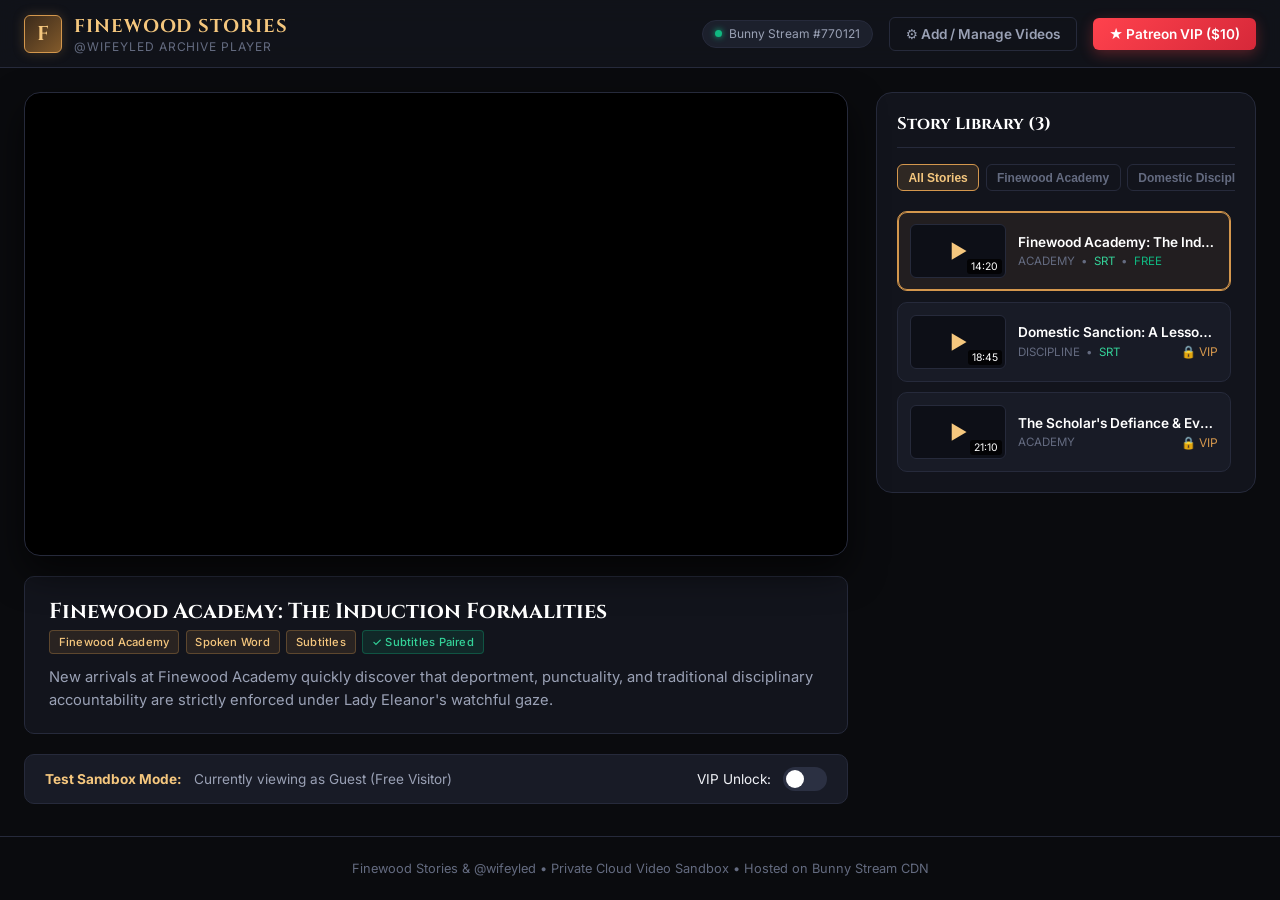
<file: finewood_portal_index.html>
<!DOCTYPE html>
<html lang="en">
<head>
  <meta charset="UTF-8">
  <meta name="viewport" content="width=device-width, initial-scale=1.0">
  <title>Finewood Stories & @wifeyled — Private Video Archive</title>
  <link rel="preconnect" href="https://fonts.googleapis.com">
  <link rel="preconnect" href="https://fonts.gstatic.com" crossorigin>
  <link href="https://fonts.googleapis.com/css2?family=Cinzel:wght@500;700&family=Inter:wght@300;400;500;600;700&display=swap" rel="stylesheet">
  <style>
    :root {
      --bg-dark: #0a0b0e;
      --bg-surface: #12141c;
      --bg-card: #181b26;
      --bg-card-hover: #222636;
      --border-subtle: #262a3b;
      --border-focus: #e5a95d;
      --gold: #d4974d;
      --gold-light: #f5c77e;
      --gold-glow: rgba(212, 151, 77, 0.25);
      --text-main: #f0f2f7;
      --text-muted: #9aa1b5;
      --text-dim: #646b80;
      --accent-patreon: #ff424d;
      --accent-patreon-hover: #e0323c;
      --radius-sm: 6px;
      --radius-md: 10px;
      --radius-lg: 16px;
    }

    * {
      box-sizing: border-box;
      margin: 0;
      padding: 0;
    }

    body {
      background-color: var(--bg-dark);
      color: var(--text-main);
      font-family: 'Inter', system-ui, -apple-system, BlinkMacSystemFont, sans-serif;
      min-height: 100vh;
      display: flex;
      flex-direction: column;
      overflow-x: hidden;
    }

    /* --- Navigation Bar --- */
    header {
      background-color: rgba(18, 20, 28, 0.85);
      backdrop-filter: blur(12px);
      -webkit-backdrop-filter: blur(12px);
      border-bottom: 1px solid var(--border-subtle);
      position: sticky;
      top: 0;
      z-index: 100;
      padding: 0.85rem 1.5rem;
      display: flex;
      align-items: center;
      justify-content: space-between;
    }

    .brand {
      display: flex;
      align-items: center;
      gap: 0.75rem;
    }

    .brand-mark {
      width: 38px;
      height: 38px;
      border-radius: var(--radius-sm);
      background: linear-gradient(135deg, #3b2a1a, #825a2b);
      border: 1px solid var(--gold);
      display: flex;
      align-items: center;
      justify-content: center;
      font-family: 'Cinzel', serif;
      font-weight: 700;
      color: var(--gold-light);
      font-size: 1.25rem;
      box-shadow: 0 0 12px var(--gold-glow);
    }

    .brand-title {
      font-family: 'Cinzel', serif;
      font-size: 1.15rem;
      letter-spacing: 0.05em;
      color: var(--gold-light);
      font-weight: 700;
    }

    .brand-subtitle {
      font-size: 0.75rem;
      color: var(--text-dim);
      letter-spacing: 0.08em;
      text-transform: uppercase;
    }

    .nav-actions {
      display: flex;
      align-items: center;
      gap: 1rem;
    }

    .status-badge {
      font-size: 0.75rem;
      padding: 0.35rem 0.75rem;
      border-radius: 999px;
      background: rgba(38, 42, 59, 0.6);
      border: 1px solid var(--border-subtle);
      display: flex;
      align-items: center;
      gap: 0.4rem;
      color: var(--text-muted);
    }

    .status-dot {
      width: 7px;
      height: 7px;
      border-radius: 50%;
      background-color: #10b981;
      box-shadow: 0 0 6px #10b981;
    }

    .btn {
      font-family: inherit;
      font-size: 0.85rem;
      font-weight: 600;
      padding: 0.5rem 1rem;
      border-radius: var(--radius-sm);
      border: none;
      cursor: pointer;
      transition: all 0.2s ease;
      display: inline-flex;
      align-items: center;
      gap: 0.5rem;
      text-decoration: none;
    }

    .btn-patreon {
      background: linear-gradient(135deg, var(--accent-patreon), #d62839);
      color: #fff;
      box-shadow: 0 4px 14px rgba(255, 66, 77, 0.3);
    }

    .btn-patreon:hover {
      background: var(--accent-patreon-hover);
      box-shadow: 0 4px 20px rgba(255, 66, 77, 0.5);
      transform: translateY(-1px);
    }

    .btn-outline {
      background: transparent;
      border: 1px solid var(--border-subtle);
      color: var(--text-muted);
    }

    .btn-outline:hover {
      border-color: var(--gold);
      color: var(--gold-light);
    }

    /* --- Main Layout --- */
    main {
      flex: 1;
      max-width: 1480px;
      width: 100%;
      margin: 0 auto;
      padding: 1.5rem;
      display: grid;
      grid-template-columns: 1fr 380px;
      gap: 1.75rem;
    }

    @media (max-width: 1080px) {
      main {
        grid-template-columns: 1fr;
      }
    }

    /* --- Theater & Video Player Section --- */
    .theater-container {
      display: flex;
      flex-direction: column;
      gap: 1.25rem;
    }

    .player-wrapper {
      position: relative;
      width: 100%;
      aspect-ratio: 16 / 9;
      background-color: #000;
      border-radius: var(--radius-lg);
      overflow: hidden;
      border: 1px solid var(--border-subtle);
      box-shadow: 0 16px 36px rgba(0, 0, 0, 0.6);
    }

    .player-iframe {
      position: absolute;
      top: 0;
      left: 0;
      width: 100%;
      height: 100%;
      border: none;
    }

    /* Paywall / Locked Overlay */
    .locked-overlay {
      position: absolute;
      inset: 0;
      background: radial-gradient(circle at center, rgba(18, 20, 28, 0.88), rgba(10, 11, 14, 0.98));
      backdrop-filter: blur(8px);
      -webkit-backdrop-filter: blur(8px);
      display: none;
      flex-direction: column;
      align-items: center;
      justify-content: center;
      text-align: center;
      padding: 2rem;
      z-index: 10;
    }

    .locked-overlay.active {
      display: flex;
    }

    .locked-icon {
      width: 56px;
      height: 56px;
      border-radius: 50%;
      background: rgba(212, 151, 77, 0.12);
      border: 1px solid var(--gold);
      display: flex;
      align-items: center;
      justify-content: center;
      font-size: 1.5rem;
      color: var(--gold-light);
      margin-bottom: 1rem;
      box-shadow: 0 0 20px var(--gold-glow);
    }

    .locked-title {
      font-family: 'Cinzel', serif;
      font-size: 1.5rem;
      color: #fff;
      margin-bottom: 0.5rem;
    }

    .locked-desc {
      color: var(--text-muted);
      font-size: 0.95rem;
      max-width: 480px;
      line-height: 1.5;
      margin-bottom: 1.5rem;
    }

    .unlock-actions {
      display: flex;
      flex-wrap: wrap;
      gap: 1rem;
      justify-content: center;
      align-items: center;
    }

    /* Video Details Meta */
    .video-info-box {
      background: var(--bg-surface);
      border: 1px solid var(--border-subtle);
      border-radius: var(--radius-md);
      padding: 1.25rem 1.5rem;
      display: flex;
      flex-direction: column;
      gap: 0.75rem;
    }

    .info-header {
      display: flex;
      justify-content: space-between;
      align-items: flex-start;
      gap: 1rem;
    }

    .video-title {
      font-family: 'Cinzel', serif;
      font-size: 1.35rem;
      color: #fff;
      font-weight: 700;
    }

    .tag-pills {
      display: flex;
      flex-wrap: wrap;
      gap: 0.4rem;
      margin-top: 0.25rem;
    }

    .pill {
      font-size: 0.7rem;
      padding: 0.25rem 0.55rem;
      border-radius: 4px;
      background: rgba(212, 151, 77, 0.12);
      border: 1px solid rgba(212, 151, 77, 0.3);
      color: var(--gold-light);
      font-weight: 500;
      letter-spacing: 0.02em;
    }

    .pill-srt {
      background: rgba(16, 185, 129, 0.12);
      border: 1px solid rgba(16, 185, 129, 0.3);
      color: #34d399;
    }

    .video-description {
      color: var(--text-muted);
      font-size: 0.92rem;
      line-height: 1.6;
    }

    /* VIP Mode Control Bar */
    .mode-bar {
      background: var(--bg-card);
      border: 1px solid var(--border-subtle);
      border-radius: var(--radius-md);
      padding: 0.75rem 1.25rem;
      display: flex;
      align-items: center;
      justify-content: space-between;
      font-size: 0.85rem;
    }

    .toggle-group {
      display: flex;
      align-items: center;
      gap: 0.75rem;
    }

    .switch {
      position: relative;
      display: inline-block;
      width: 44px;
      height: 24px;
    }

    .switch input {
      opacity: 0;
      width: 0;
      height: 0;
    }

    .slider {
      position: absolute;
      cursor: pointer;
      inset: 0;
      background-color: #2b3042;
      transition: .3s;
      border-radius: 24px;
    }

    .slider:before {
      position: absolute;
      content: "";
      height: 18px;
      width: 18px;
      left: 3px;
      bottom: 3px;
      background-color: #fff;
      transition: .3s;
      border-radius: 50%;
    }

    input:checked + .slider {
      background-color: var(--gold);
    }

    input:checked + .slider:before {
      transform: translateX(20px);
    }

    /* --- Playlist Sidebar --- */
    .sidebar {
      display: flex;
      flex-direction: column;
      gap: 1rem;
      background: var(--bg-surface);
      border: 1px solid var(--border-subtle);
      border-radius: var(--radius-lg);
      padding: 1.25rem;
      height: fit-content;
      max-height: calc(100vh - 120px);
    }

    .sidebar-header {
      display: flex;
      justify-content: space-between;
      align-items: center;
      padding-bottom: 0.75rem;
      border-bottom: 1px solid var(--border-subtle);
    }

    .sidebar-title {
      font-family: 'Cinzel', serif;
      font-size: 1.05rem;
      color: #fff;
      font-weight: 700;
    }

    .filter-tabs {
      display: flex;
      gap: 0.4rem;
      overflow-x: auto;
      padding-bottom: 0.25rem;
    }

    .tab-btn {
      background: transparent;
      border: 1px solid var(--border-subtle);
      color: var(--text-dim);
      font-size: 0.75rem;
      font-weight: 600;
      padding: 0.35rem 0.65rem;
      border-radius: var(--radius-sm);
      cursor: pointer;
      white-space: nowrap;
      transition: all 0.15s;
    }

    .tab-btn.active, .tab-btn:hover {
      background: rgba(212, 151, 77, 0.15);
      border-color: var(--gold);
      color: var(--gold-light);
    }

    .playlist-scroll {
      display: flex;
      flex-direction: column;
      gap: 0.65rem;
      overflow-y: auto;
      padding-right: 0.25rem;
      max-height: 520px;
    }

    .playlist-scroll::-webkit-scrollbar {
      width: 5px;
    }
    .playlist-scroll::-webkit-scrollbar-thumb {
      background: var(--border-subtle);
      border-radius: 4px;
    }

    /* Video Card */
    .story-card {
      background: var(--bg-card);
      border: 1px solid var(--border-subtle);
      border-radius: var(--radius-md);
      padding: 0.75rem;
      display: flex;
      gap: 0.75rem;
      cursor: pointer;
      transition: all 0.2s ease;
      position: relative;
    }

    .story-card:hover {
      background: var(--bg-card-hover);
      border-color: rgba(212, 151, 77, 0.4);
      transform: translateX(2px);
    }

    .story-card.active {
      border-color: var(--gold);
      background: rgba(212, 151, 77, 0.08);
      box-shadow: inset 0 0 0 1px var(--gold);
    }

    .card-thumb {
      width: 96px;
      aspect-ratio: 16 / 9;
      background: #0d0f17;
      border-radius: var(--radius-sm);
      flex-shrink: 0;
      position: relative;
      overflow: hidden;
      display: flex;
      align-items: center;
      justify-content: center;
      border: 1px solid var(--border-subtle);
    }

    .card-thumb img {
      width: 100%;
      height: 100%;
      object-fit: cover;
    }

    .card-duration {
      position: absolute;
      bottom: 3px;
      right: 3px;
      font-size: 0.65rem;
      background: rgba(0, 0, 0, 0.8);
      padding: 1px 4px;
      border-radius: 3px;
      color: #fff;
    }

    .card-content {
      display: flex;
      flex-direction: column;
      justify-content: center;
      min-width: 0;
    }

    .card-title {
      font-size: 0.85rem;
      font-weight: 600;
      color: #fff;
      white-space: nowrap;
      overflow: hidden;
      text-overflow: ellipsis;
      margin-bottom: 0.25rem;
    }

    .card-meta {
      font-size: 0.72rem;
      color: var(--text-dim);
      display: flex;
      align-items: center;
      gap: 0.4rem;
    }

    .lock-indicator {
      margin-left: auto;
      font-size: 0.75rem;
      color: var(--gold);
    }

    /* Modal for Adding / Editing Videos */
    .modal-backdrop {
      position: fixed;
      inset: 0;
      background: rgba(0, 0, 0, 0.75);
      backdrop-filter: blur(4px);
      display: none;
      align-items: center;
      justify-content: center;
      z-index: 200;
      padding: 1.5rem;
    }

    .modal-backdrop.active {
      display: flex;
    }

    .modal-dialog {
      background: var(--bg-surface);
      border: 1px solid var(--border-subtle);
      border-radius: var(--radius-lg);
      width: 100%;
      max-width: 580px;
      padding: 1.75rem;
      box-shadow: 0 20px 40px rgba(0,0,0,0.8);
      display: flex;
      flex-direction: column;
      gap: 1.25rem;
    }

    .modal-title {
      font-family: 'Cinzel', serif;
      font-size: 1.2rem;
      color: var(--gold-light);
    }

    .form-group {
      display: flex;
      flex-direction: column;
      gap: 0.4rem;
    }

    .form-group label {
      font-size: 0.78rem;
      color: var(--text-muted);
      text-transform: uppercase;
      letter-spacing: 0.05em;
    }

    .form-input, .form-textarea, .form-select {
      background: var(--bg-card);
      border: 1px solid var(--border-subtle);
      border-radius: var(--radius-sm);
      padding: 0.65rem 0.85rem;
      color: #fff;
      font-family: inherit;
      font-size: 0.88rem;
    }

    .form-input:focus, .form-textarea:focus, .form-select:focus {
      outline: none;
      border-color: var(--gold);
    }

    /* Footer */
    footer {
      border-top: 1px solid var(--border-subtle);
      padding: 1.5rem;
      text-align: center;
      color: var(--text-dim);
      font-size: 0.8rem;
      margin-top: auto;
    }
  </style>
</head>
<body>

  <!-- Top Header Navigation -->
  <header>
    <div class="brand">
      <div class="brand-mark">F</div>
      <div>
        <div class="brand-title">FINEWOOD STORIES</div>
        <div class="brand-subtitle">@wifeyled Archive Player</div>
      </div>
    </div>

    <div class="nav-actions">
      <div class="status-badge">
        <span class="status-dot"></span>
        <span id="libraryInfo">Bunny Stream #770121</span>
      </div>

      <button class="btn btn-outline" id="manageBtn" title="Manage or Add Bunny Video IDs">
        ⚙ Add / Manage Videos
      </button>

      <a href="https://www.patreon.com/wifeyled" target="_blank" rel="noopener noreferrer" class="btn btn-patreon">
        ★ Patreon VIP ($10)
      </a>
    </div>
  </header>

  <!-- Main Player Layout -->
  <main>
    <!-- Left Column: Video Theater -->
    <section class="theater-container">
      <div class="player-wrapper" id="playerContainer">
        <!-- Bunny Stream Embedded Player Iframe -->
        <iframe
          id="bunnyPlayer"
          class="player-iframe"
          src=""
          loading="lazy"
          allow="accelerometer; gyroscope; autoplay; encrypted-media; picture-in-picture;"
          allowfullscreen="true">
        </iframe>

        <!-- Locked Member Overlay (Paywall Test) -->
        <div class="locked-overlay" id="lockedOverlay">
          <div class="locked-icon">🔒</div>
          <h2 class="locked-title" id="lockedStoryTitle">Exclusive Story</h2>
          <p class="locked-desc">
            This episode is part of the full 709-story master library. Unlock full HD streaming, paired captions, and all Finewood Academy story arcs via Patreon.
          </p>
          <div class="unlock-actions">
            <a href="https://www.patreon.com/wifeyled" target="_blank" rel="noopener noreferrer" class="btn btn-patreon">
              Unlock All Stories on Patreon ($10/mo)
            </a>
            <button class="btn btn-outline" onclick="toggleVipMode(true)">
              Preview as VIP Member
            </button>
          </div>
        </div>
      </div>

      <!-- Video Meta Information Box -->
      <div class="video-info-box">
        <div class="info-header">
          <div>
            <h1 class="video-title" id="currentTitle">Select a Story</h1>
            <div class="tag-pills" id="currentTags">
              <span class="pill">Finewood Archive</span>
            </div>
          </div>
        </div>
        <p class="video-description" id="currentDesc">
          Experience timeless domestic discipline, finishing academy traditions, and spoken-word storytelling remasterings.
        </p>
      </div>

      <!-- VIP Membership Test Mode Bar -->
      <div class="mode-bar">
        <div>
          <strong style="color: var(--gold-light);">Test Sandbox Mode:</strong>
          <span style="color: var(--text-muted); margin-left: 0.5rem;" id="modeStatusText">Currently viewing as Guest (Free Visitor)</span>
        </div>
        <div class="toggle-group">
          <span>VIP Unlock:</span>
          <label class="switch">
            <input type="checkbox" id="vipToggle" onchange="toggleVipMode(this.checked)">
            <span class="slider"></span>
          </label>
        </div>
      </div>
    </section>

    <!-- Right Column: Story Playlist & Series Selector -->
    <aside class="sidebar">
      <div class="sidebar-header">
        <div class="sidebar-title">Story Library (<span id="videoCount">0</span>)</div>
      </div>

      <!-- Filter Categories -->
      <div class="filter-tabs">
        <button class="tab-btn active" onclick="filterCategory('all', this)">All Stories</button>
        <button class="tab-btn" onclick="filterCategory('academy', this)">Finewood Academy</button>
        <button class="tab-btn" onclick="filterCategory('discipline', this)">Domestic Discipline</button>
        <button class="tab-btn" onclick="filterCategory('audio', this)">Audio Remasters</button>
      </div>

      <!-- Playlist Video Items -->
      <div class="playlist-scroll" id="playlistContainer">
        <!-- Rendered dynamically via JavaScript -->
      </div>
    </aside>
  </main>

  <!-- Add / Manage Video Modal -->
  <div class="modal-backdrop" id="modalBackdrop">
    <div class="modal-dialog">
      <h2 class="modal-title">Add / Edit Uploaded Video</h2>
      <p style="font-size: 0.85rem; color: var(--text-muted);">
        Paste the Video ID (GUID) from your Bunny Stream Dashboard (Library #770121) to preview it immediately.
      </p>

      <form id="addVideoForm" onsubmit="handleSaveVideo(event)">
        <div class="form-group" style="margin-bottom: 0.75rem;">
          <label>Bunny Video ID (GUID):</label>
          <input type="text" id="inputVideoId" class="form-input" placeholder="e.g. b8f3708a-442a-44e2-a0b2-..." required>
        </div>

        <div class="form-group" style="margin-bottom: 0.75rem;">
          <label>Story Title:</label>
          <input type="text" id="inputTitle" class="form-input" placeholder="e.g. The Headmistress's Inspection" required>
        </div>

        <div class="form-group" style="margin-bottom: 0.75rem;">
          <label>Category:</label>
          <select id="inputCategory" class="form-select">
            <option value="academy">Finewood Academy</option>
            <option value="discipline">Domestic Discipline</option>
            <option value="audio">Audio Remaster</option>
          </select>
        </div>

        <div class="form-group" style="margin-bottom: 0.75rem;">
          <label>Synopsis / Description:</label>
          <textarea id="inputDesc" class="form-textarea" rows="2" placeholder="Brief story synopsis..."></textarea>
        </div>

        <div class="form-group" style="margin-bottom: 1rem;">
          <label>Access Tier:</label>
          <select id="inputAccess" class="form-select">
            <option value="free">Free Preview (Unlocked for all)</option>
            <option value="member">Members Only (Requires VIP Unlock)</option>
          </select>
        </div>

        <div style="display: flex; justify-content: flex-end; gap: 0.75rem;">
          <button type="button" class="btn btn-outline" onclick="closeModal()">Cancel</button>
          <button type="submit" class="btn btn-patreon">Save & Load Video</button>
        </div>
      </form>
    </div>
  </div>

  <footer>
    <p>Finewood Stories & @wifeyled • Private Cloud Video Sandbox • Hosted on Bunny Stream CDN</p>
  </footer>

  <script>
    // --- DEFAULT CONFIGURATION ---
    const BUNNY_LIBRARY_ID = "770121";

    // Initial starter video dataset (Replace these IDs or add yours via the "Add / Manage Videos" button)
    const DEFAULT_VIDEOS = [
      {
        id: "demo-sample-1",
        bunnyId: "sample", // Replace with real GUID
        title: "Finewood Academy: The Induction Formalities",
        category: "academy",
        duration: "14:20",
        access: "free",
        hasSrt: true,
        desc: "New arrivals at Finewood Academy quickly discover that deportment, punctuality, and traditional disciplinary accountability are strictly enforced under Lady Eleanor's watchful gaze.",
        tags: ["Finewood Academy", "Spoken Word", "Subtitles"]
      },
      {
        id: "demo-sample-2",
        bunnyId: "sample2",
        title: "Domestic Sanction: A Lesson in Evening Decorum",
        category: "discipline",
        duration: "18:45",
        access: "member",
        hasSrt: true,
        desc: "A classic domestic discipline narrative following household expectations, calm reprimands, and restorative consequences.",
        tags: ["Domestic Discipline", "Remastered 1080p", "Captions"]
      },
      {
        id: "demo-sample-3",
        bunnyId: "sample3",
        title: "The Scholar's Defiance & Evening Correction",
        category: "academy",
        duration: "21:10",
        access: "member",
        hasSrt: false,
        desc: "Defying curfew and library regulations at Finewood carries unambiguous sanctions. An intimate audio-visual recount.",
        tags: ["Finewood Academy", "Audio Remaster"]
      }
    ];

    // --- APPLICATION STATE ---
    let videos = [];
    let currentVideoIndex = 0;
    let isVip = false;
    let currentFilter = "all";

    // Load persisted videos or fall back to defaults
    function loadSavedVideos() {
      const saved = localStorage.getItem("finewood_custom_videos");
      if (saved) {
        try {
          videos = JSON.parse(saved);
        } catch (e) {
          videos = DEFAULT_VIDEOS;
        }
      } else {
        videos = DEFAULT_VIDEOS;
      }
    }

    function saveVideosToStorage() {
      localStorage.setItem("finewood_custom_videos", JSON.stringify(videos));
    }

    // --- RENDER PLAYLIST ---
    function renderPlaylist() {
      const container = document.getElementById("playlistContainer");
      container.innerHTML = "";

      const filtered = videos.filter(v => {
        if (currentFilter === "all") return true;
        return v.category === currentFilter;
      });

      document.getElementById("videoCount").innerText = filtered.length;

      filtered.forEach((video, index) => {
        const originalIndex = videos.indexOf(video);
        const isCurrent = originalIndex === currentVideoIndex;
        const isLocked = video.access === "member" && !isVip;

        const card = document.createElement("div");
        card.className = `story-card ${isCurrent ? "active" : ""}`;
        card.onclick = () => selectVideo(originalIndex);

        card.innerHTML = `
          <div class="card-thumb">
            <span style="font-size: 1.2rem; color: var(--gold-light);">▶</span>
            <span class="card-duration">${video.duration || "HD"}</span>
          </div>
          <div class="card-content">
            <div class="card-title">${video.title}</div>
            <div class="card-meta">
              <span>${video.category.toUpperCase()}</span>
              ${video.hasSrt ? '• <span style="color:#34d399;">SRT</span>' : ''}
              ${isLocked ? '<span class="lock-indicator">🔒 VIP</span>' : '• <span style="color:#10b981;">FREE</span>'}
            </div>
          </div>
        `;

        container.appendChild(card);
      });
    }

    // --- SELECT & LOAD VIDEO ---
    function selectVideo(index) {
      currentVideoIndex = index;
      const video = videos[index];
      if (!video) return;

      const player = document.getElementById("bunnyPlayer");
      const overlay = document.getElementById("lockedOverlay");
      const titleEl = document.getElementById("currentTitle");
      const descEl = document.getElementById("currentDesc");
      const tagsEl = document.getElementById("currentTags");

      // Update text info
      titleEl.innerText = video.title;
      descEl.innerText = video.desc || "";

      // Tags & Pills
      tagsEl.innerHTML = "";
      (video.tags || [video.category]).forEach(tag => {
        const span = document.createElement("span");
        span.className = "pill";
        span.innerText = tag;
        tagsEl.appendChild(span);
      });

      if (video.hasSrt) {
        const srtSpan = document.createElement("span");
        srtSpan.className = "pill pill-srt";
        srtSpan.innerText = "✓ Subtitles Paired";
        tagsEl.appendChild(srtSpan);
      }

      // Check if locked
      const isLocked = video.access === "member" && !isVip;

      if (isLocked) {
        overlay.classList.add("active");
        document.getElementById("lockedStoryTitle").innerText = video.title;
        player.src = ""; // Unload player while locked
      } else {
        overlay.classList.remove("active");
        // Load Bunny Stream Embed URL
        if (video.bunnyId && video.bunnyId !== "sample" && video.bunnyId !== "sample2" && video.bunnyId !== "sample3") {
          player.src = `https://iframe.mediadelivery.net/embed/${BUNNY_LIBRARY_ID}/${video.bunnyId}?autoplay=true&loop=false&muted=false&preload=true&responsive=true`;
        } else {
          // Fallback placeholder note for sample IDs
          player.src = `about:blank`;
        }
      }

      renderPlaylist();
    }

    // --- VIP MODE TOGGLE ---
    function toggleVipMode(checked) {
      isVip = checked;
      document.getElementById("vipToggle").checked = checked;
      const statusText = document.getElementById("modeStatusText");

      if (isVip) {
        statusText.innerHTML = '<strong style="color:#10b981;">VIP Active</strong> (All 709 Stories Unlocked)';
      } else {
        statusText.innerText = "Currently viewing as Guest (Free Visitor)";
      }

      selectVideo(currentVideoIndex);
    }

    // --- FILTER CATEGORY ---
    function filterCategory(cat, btn) {
      currentFilter = cat;
      document.querySelectorAll(".tab-btn").forEach(b => b.classList.remove("active"));
      btn.classList.add("active");
      renderPlaylist();
    }

    // --- MODAL CONTROLS ---
    const modal = document.getElementById("modalBackdrop");
    document.getElementById("manageBtn").onclick = () => modal.classList.add("active");
    function closeModal() {
      modal.classList.remove("active");
    }

    function handleSaveVideo(e) {
      e.preventDefault();
      const bunnyId = document.getElementById("inputVideoId").value.trim();
      const title = document.getElementById("inputTitle").value.trim();
      const category = document.getElementById("inputCategory").value;
      const desc = document.getElementById("inputDesc").value.trim();
      const access = document.getElementById("inputAccess").value;

      const newVideo = {
        id: "vid-" + Date.now(),
        bunnyId: bunnyId,
        title: title,
        category: category,
        duration: "HD",
        access: access,
        hasSrt: true,
        desc: desc,
        tags: [category.toUpperCase(), "Bunny Stream 1080p", "Captions"]
      };

      videos.unshift(newVideo);
      saveVideosToStorage();
      closeModal();
      document.getElementById("addVideoForm").reset();

      // Immediately switch to the new video
      selectVideo(0);
    }

    // --- INITIALIZE ---
    window.addEventListener("DOMContentLoaded", () => {
      loadSavedVideos();
      renderPlaylist();
      selectVideo(0);
    });
  </script>
</body>
</html>
</file>
